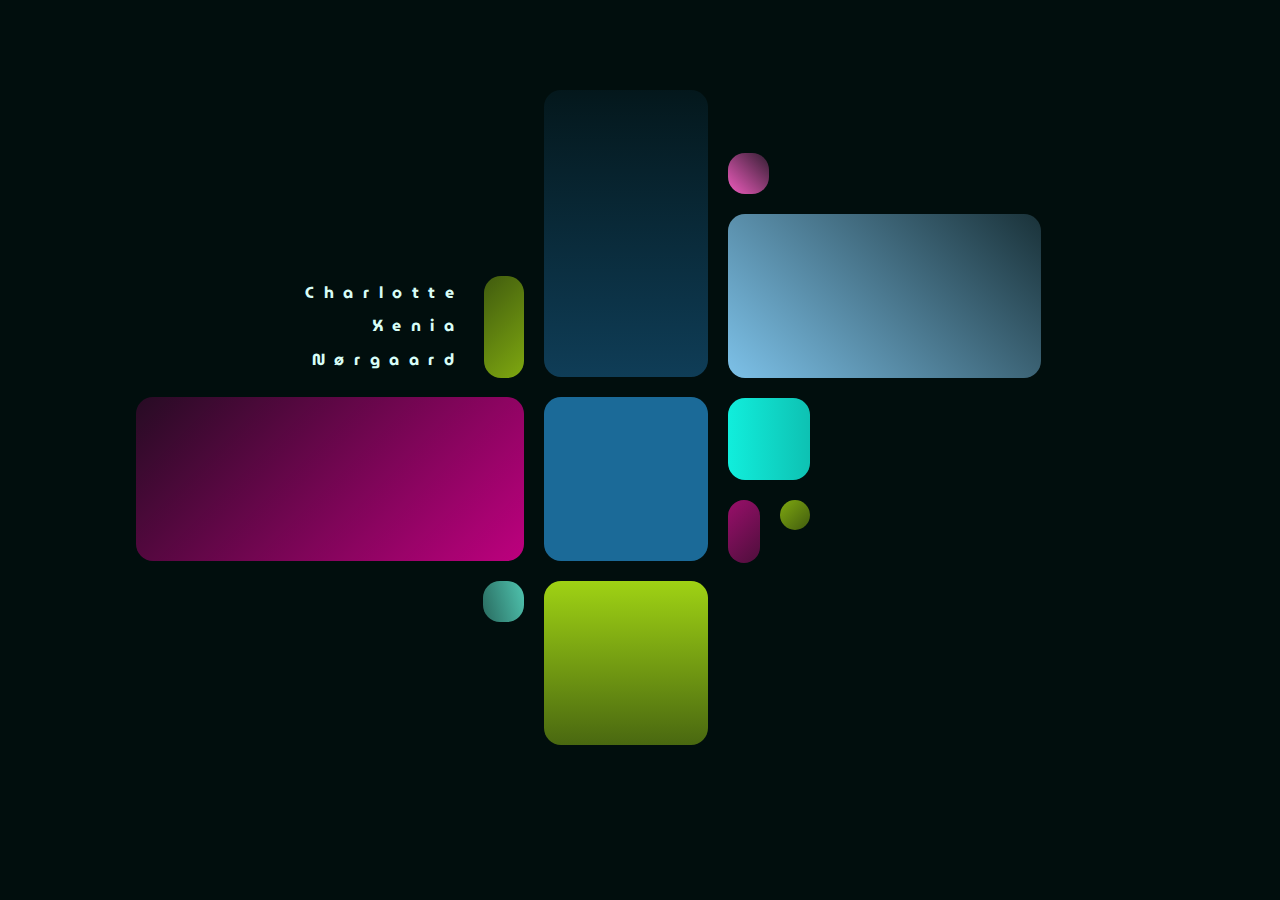
<file: eksperiment/index.html>
<!DOCTYPE html>
<html lang="en">

<head>
    <meta charset="UTF-8">
    <meta name="viewport" content="width=device-width, initial-scale=1.0">
    <title>Document</title>
    <link rel="stylesheet" href="style.css">
    <script src="script.js" defer></script>
</head>

<body>
    <div class="splash">
        <div class="kolonne_01">
            <div class="box1-2">
                <div id="box_01" class="box">
                    <h2>Charlotte<br>Xenia<br>Nørgaard</h2>
                </div>
                <div id="box_02" class="box"></div>
            </div>

            <div id="box_06" class="box"></div>
            <div id="box_11" class="box"></div>
        </div>

        <div class="kolonne_02">
            <div id="box_03" class="box"></div>
            <div id="box_07" class="box"></div>
            <div id="box_12" class="box"></div>
        </div>

        <div class="kolonne_03">
            <div id="box_04" class="box"></div>
            <div id="box_05" class="box"></div>

            <div>
                <div id="box_08" class="box"></div>
                <div class="box9-10">
                    <div id="box_09" class="box"></div>
                    <div id="box_10" class="box"></div>
                </div>
            </div>
        </div>

    </div>
</body>

</html>
</file>
<file: eksperiment/style.css>
@import url('https://fonts.googleapis.com/css?family=MuseoModerno:700|Mukta%20Vaani:400');

* {
    margin: 0;
    padding: 0;
    box-sizing: border-box;
}

body {
    background-color: #010E0D;
    display: flex;
    justify-content: center;
}

.splash {
    width: 100%;
    display: flex;
    justify-content: center;
    align-items: center;
    padding: 10vh 14vw 17vh 6vw;
    cursor: pointer;
    overflow: hidden;
}

#kolonne_01,
#kolonne_02,
#kolonne_03 {
    display: flex;
}

.box1-2 {
    display: flex;
    justify-content: right;
    margin-top: 62.5px;
}

.box9-10 {
    display: flex;
    margin-bottom: 108.5px;
}


/* bokse */
#box_01,
#box_02,
#box_03,
#box_04,
#box_05,
#box_06,
#box_07,
#box_08,
#box_09,
#box_10,
#box_11,
#box_12 {
    border-radius: 17px;
}

#box_01 h2 {
    text-align: right;
    font-family: 'MuseoModerno';
    color: #D8FDF6;
    font-size: 1.25vw;
    letter-spacing: 0.75vw;
    line-height: 3.75vh;
}

#box_01 {
    margin: 0px 10px 10px 10px;
}

#box_02 {
    width: 40.64px;
    height: 102.39px;
    background: linear-gradient(-45deg, #7FA810, #7FA81080);
    margin: 0px 10px 0px 10px;
}

#box_03 {
    width: 163.99px;
    height: 286.8px;
    background: linear-gradient(0deg, #0F3D57, #0F3D5733);
    margin: 0px 10px 20px 10px;
}

#box_04 {
    width: 41px;
    height: 41px;
    background: linear-gradient(45deg, #F05CBE, #F05CBE33);
    margin: 0px 10px 20px 10px;
}

#box_05 {
    width: 313.01px;
    height: 163.99px;
    background: linear-gradient(45deg, #7DC1E8, #7DC1E833);
    margin: 0px 10px 20px 10px;
}

#box_06 {
    width: 387.91px;
    height: 163.99px;
    background: linear-gradient(-45deg, #BD007E, #BD007E33);
    margin: 10px 10px 20px 10px;
}

#box_07 {
    width: 163.99px;
    height: 163.99px;
    background-color: #1B6A98;
    margin: 0px 10px 20px 10px;
}

#box_08 {
    width: 82px;
    height: 82px;
    background: linear-gradient(90deg, #11EEDC, #11EEDCcc);
    margin: 10px 10px 10px 10px;
}

#box_09 {
    width: 31.35px;
    height: 63.5px;
    background: linear-gradient(135deg, #990F6A, #990F6A80);
    margin: 10px 10px 10px 10px;
}

#box_10 {
    width: 29.95px;
    height: 29.95px;
    background: linear-gradient(135deg, #7FA810, #7FA81080);
    margin: 10px 10px 10px 10px;
}

#box_11 {
    width: 41px;
    height: 41px;
    background: linear-gradient(-105deg, #50C5B0, #50C5B080);
    margin: 10px 10px 0px 356.5px;
}

#box_12 {
    width: 163.99px;
    height: 163.99px;
    background: linear-gradient(180deg, #9FD214, #9FD21475);
    margin: 0px 10px 0px 10px;
}

@media screen and (max-width:450px) {
    .splash {
        padding: 25vh 11vw 17vh 9vw;
    }

    #box_01,
    #box_02,
    #box_03,
    #box_04,
    #box_05,
    #box_06,
    #box_07,
    #box_08,
    #box_09,
    #box_10,
    #box_11,
    #box_12 {
        border-radius: 7.5px;
    }

    #box_01 h2 {
        font-size: 2vw;
        line-height: 1.5vh;
    }

    #box_01 {
        margin: 10px 0px 5px 5px;
    }

    #box_02 {
        width: 15px;
        height: 39px;
        background: linear-gradient(-45deg, #7FA810, #7FA81080);
        margin: 5px 0px 5px 5px;
    }

    #box_03 {
        width: 64px;
        height: 112px;
        background: linear-gradient(0deg, #0F3D57, #0F3D5733);
        margin: 5px 5px 5px 5px;
    }

    #box_04 {
        width: 16px;
        height: 16px;
        background: linear-gradient(45deg, #F05CBE, #F05CBE33);
        margin: 70px 5px 5px 0px;
    }

    #box_05 {
        width: 122px;
        height: 64px;
        background: linear-gradient(45deg, #7DC1E8, #7DC1E833);
        margin: 5px 5px 5px 0px;
    }

    #box_06 {
        width: 143px;
        height: 64px;
        background: linear-gradient(-45deg, #BD007E, #BD007E33);
        margin: 5px 0px 5px 5px;
    }

    #box_07 {
        width: 64px;
        height: 64px;
        background-color: #1B6A98;
        margin: 5px 5px 5px 5px;
    }

    #box_08 {
        width: 27px;
        height: 27px;
        background: linear-gradient(90deg, #11EEDC, #11EEDCcc);
        margin: 5px 5px 5px 0px;
    }

    #box_09 {
        width: 10px;
        height: 27px;
        background: linear-gradient(135deg, #990F6A, #990F6A80);
        margin: 5px 5px 5px 0px;
    }

    #box_10 {
        width: 10px;
        height: 10px;
        background: linear-gradient(135deg, #7FA810, #7FA81080);
        margin: 5px 5px 5px 0px;
    }

    #box_11 {
        width: 15px;
        height: 15px;
        background: linear-gradient(-105deg, #50C5B0, #50C5B080);
        margin: 5px 0px 45px 130px;
    }

    #box_12 {
        width: 64px;
        height: 64px;
        background: linear-gradient(180deg, #9FD214, #9FD21475);
        margin: 5px 5px 5px 5px;
    }
}


@media screen and (max-width:1080px) and (min-width:450px) {
    .splash {
        padding: 22vh 17vw 17vh 3vw;
    }

    #box_01 h2 {
        line-height: 1.75vh;
    }

    #box_01 {
        margin: 5px 10px 0px 10px;
    }

    #box_02 {
        width: 30.64px;
        height: 60.39px;
        background: linear-gradient(-45deg, #7FA810, #7FA81080);
        margin: 0px 5px 0px 5px;
    }

    #box_03 {
        width: 123.99px;
        height: 226.8px;
        background: linear-gradient(0deg, #0F3D57, #0F3D5733);
        margin: 0px 5px 10px 5px;
    }

    #box_04 {
        width: 41px;
        height: 41px;
        background: linear-gradient(45deg, #F05CBE, #F05CBE33);
        margin: 70px 5px 10px 5px;
    }

    #box_05 {
        width: 255.01px;
        height: 123.99px;
        background: linear-gradient(45deg, #7DC1E8, #7DC1E833);
        margin: 10px 5px 10px 5px;
    }

    #box_06 {
        width: 287.91px;
        height: 123.99px;
        background: linear-gradient(-45deg, #BD007E, #BD007E33);
        margin: 10px 0px 10px 112.5px;
    }

    #box_07 {
        width: 123.99px;
        height: 123.99px;
        background-color: #1B6A98;
        margin: 0px 5px 10px 5px;
    }

    #box_08 {
        width: 52px;
        height: 52px;
        background: linear-gradient(90deg, #11EEDC, #11EEDCcc);
        margin: 5px 5px 5px 5px;
    }

    #box_09 {
        width: 21.35px;
        height: 52.5px;
        background: linear-gradient(135deg, #990F6A, #990F6A80);
        margin: 10px 2.5px 55px 10px;
    }

    #box_10 {
        width: 19.95px;
        height: 19.95px;
        background: linear-gradient(135deg, #7FA810, #7FA81080);
        margin: 5px 2.5px 5px 4px;
    }

    #box_11 {
        width: 41px;
        height: 41px;
        background: linear-gradient(-105deg, #50C5B0, #50C5B080);
        margin: 5px 5px 0px 356.5px;
    }

    #box_12 {
        width: 123.99px;
        height: 123.99px;
        background: linear-gradient(180deg, #9FD214, #9FD21475);
        margin: 0px 5px 0px 5px;
    }

    .box1-2 {
        display: flex;
        justify-content: right;
        margin-top: 83px;
    }

}
</file>
